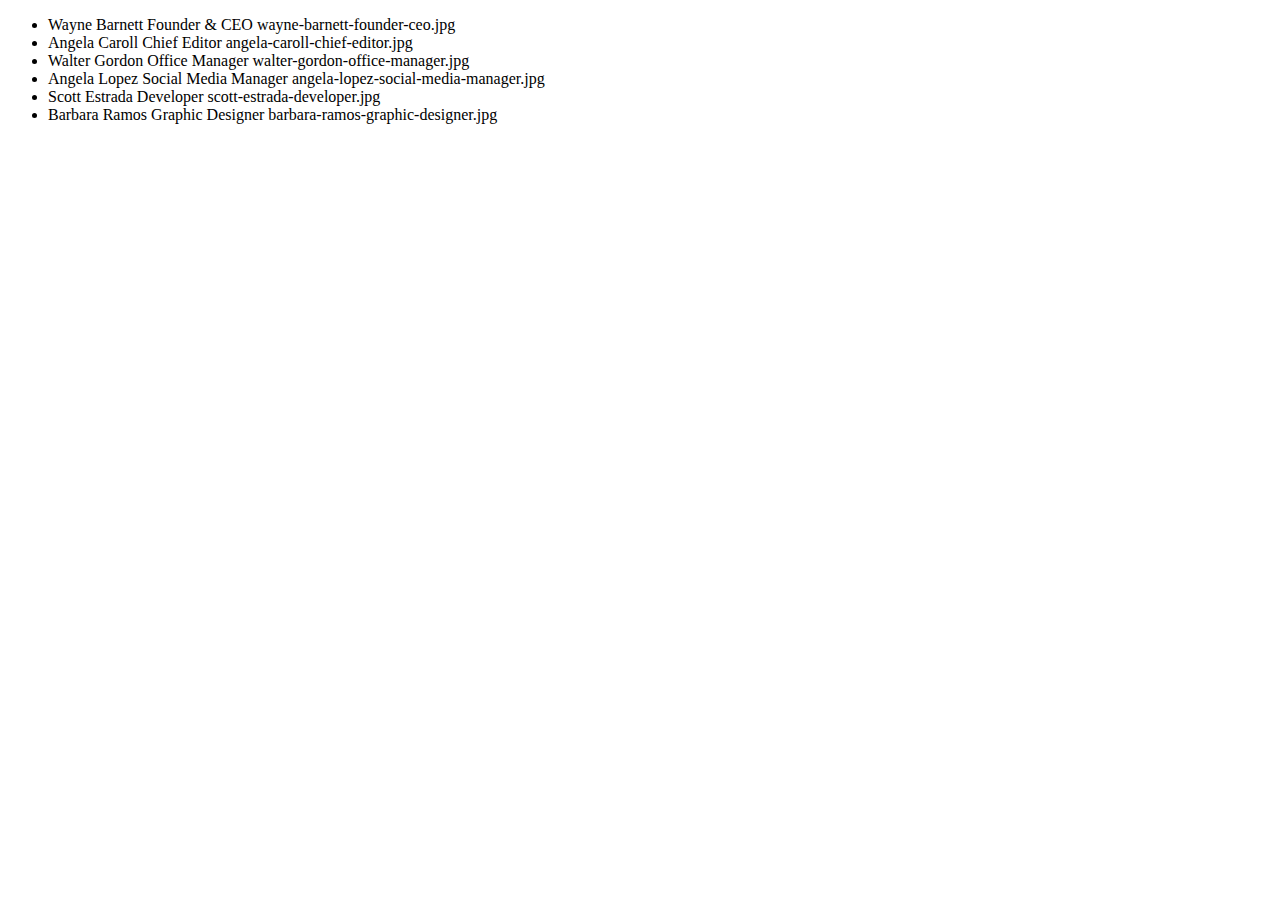
<file: index.html>
<!DOCTYPE html>
<html lang="en">
    <head>
        <meta charset="UTF-8">
        <meta http-equiv="X-UA-Compatible" content="IE=edge">
        <meta name="viewport" content="width=device-width, initial-scale=1.0">
        <title>Our Team</title>
    </head>
    <body>
        <div class="container">
            <div class="row">

            </div>
            <ul class="team">
                
            </ul>

        </div>
        <script type="text/javascript" src="./js/script.js"></script>
    </body>
</html>
</file>
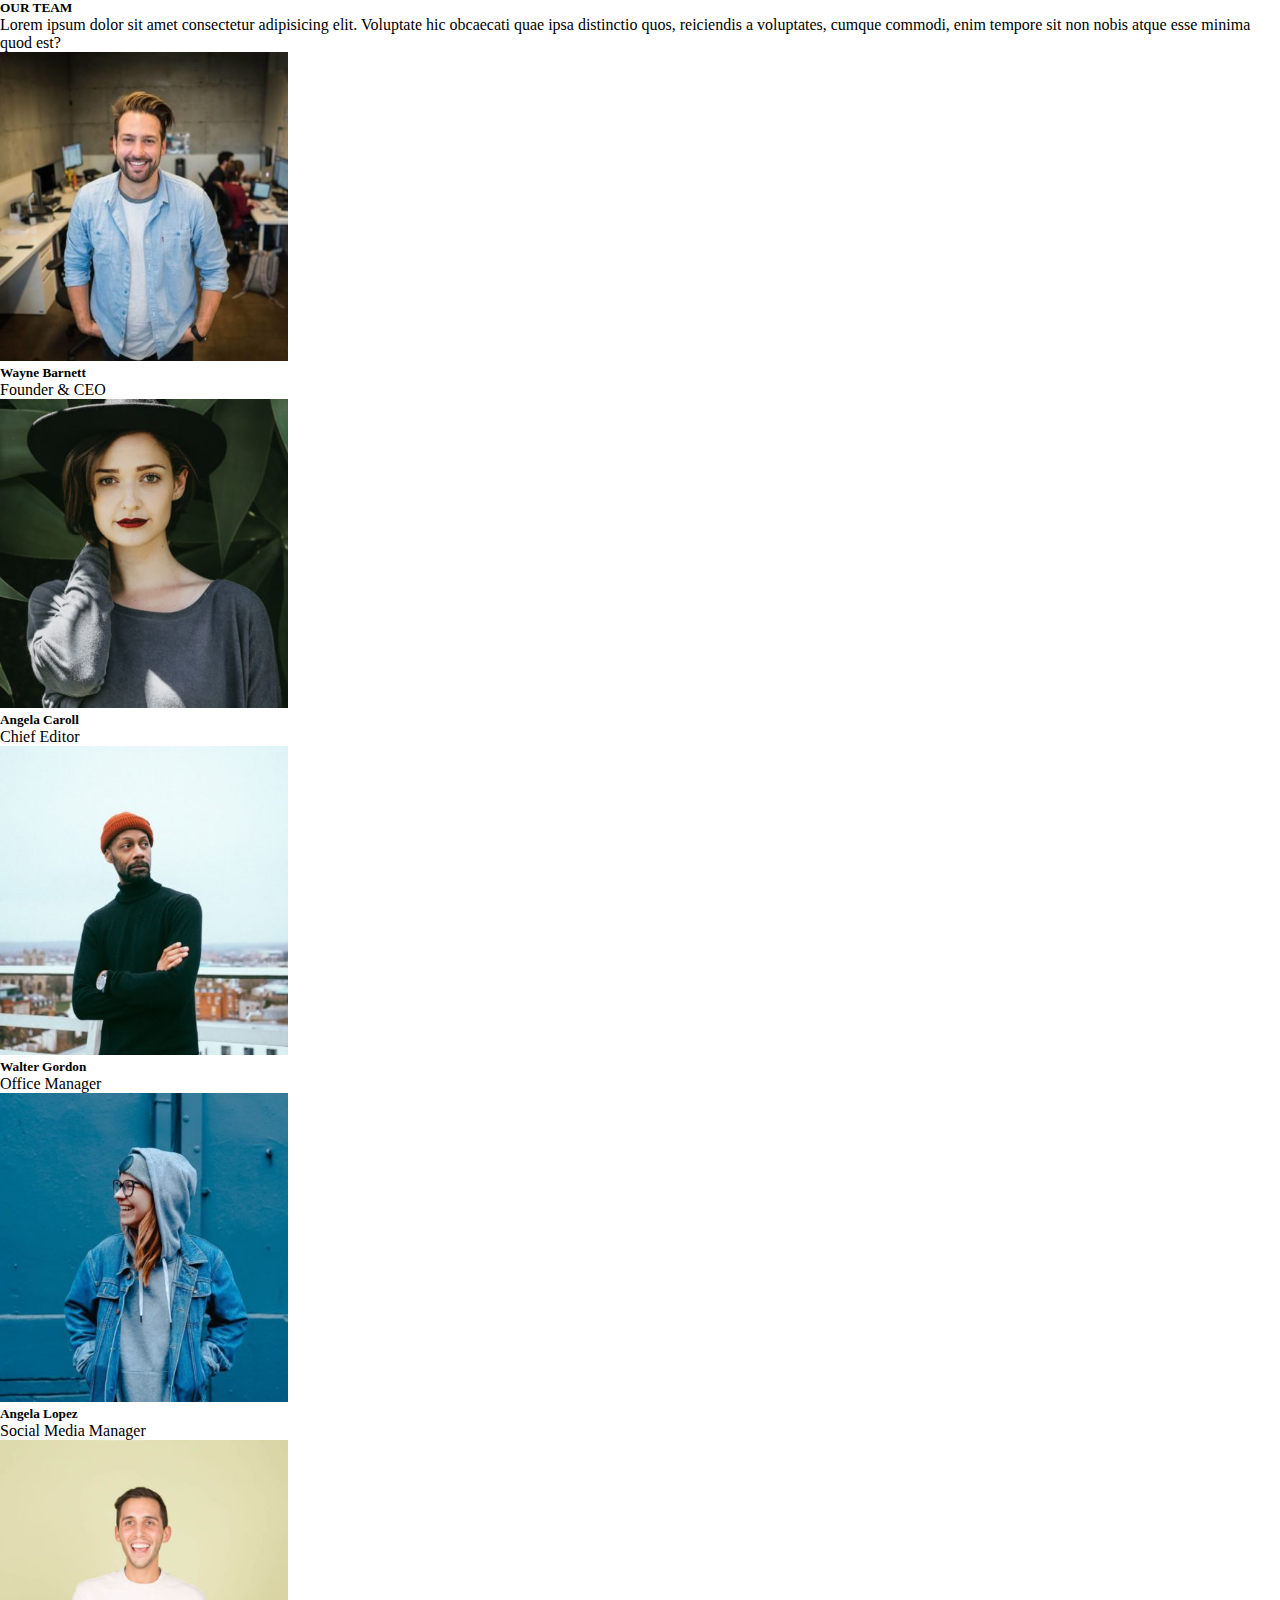
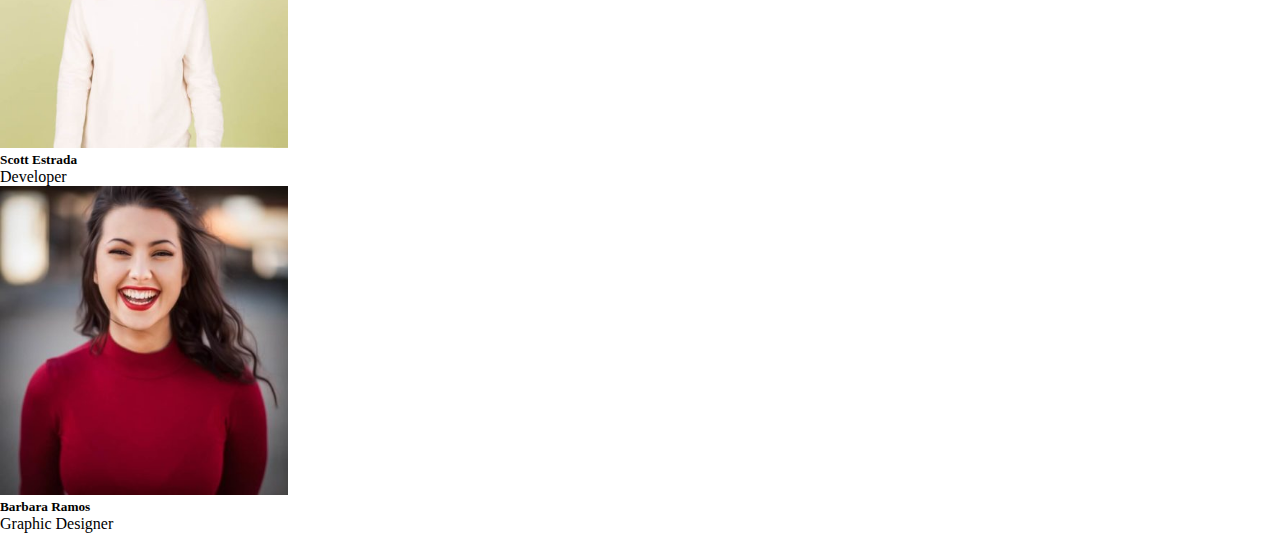
<file: bonus/index.html>
<!DOCTYPE html>
<html lang="en">
    <head>
        <meta charset="UTF-8">
        <meta http-equiv="X-UA-Compatible" content="IE=edge">
        <meta name="viewport" content="width=device-width, initial-scale=1.0">
        <link href="https://cdn.jsdelivr.net/npm/bootstrap@5.2.3/dist/css/bootstrap.min.css" rel="stylesheet" integrity="sha384-rbsA2VBKQhggwzxH7pPCaAqO46MgnOM80zW1RWuH61DGLwZJEdK2Kadq2F9CUG65" crossorigin="anonymous">
        <link rel="stylesheet" href="./css/style.css">
        <title>Our Team</title>
    </head>
    <body>
        <div class="container">
            <div class="row mt-5 justify-content-center">
                <div class="col-8 text-center ">
                    <h5>OUR TEAM</h5>
                    <p class="my-4 text-secondary">Lorem ipsum dolor sit amet consectetur adipisicing elit. Voluptate hic obcaecati quae ipsa distinctio quos, reiciendis a voluptates, cumque commodi, enim tempore sit non nobis atque esse minima quod est?</p>
                </div>
            </div>
            <div class="row justify-content-center row-cards"></div>  
        </div>
        <script type="text/javascript" src="./js/script.js"></script>
        <script src="https://cdn.jsdelivr.net/npm/bootstrap@5.2.3/dist/js/bootstrap.bundle.min.js" integrity="sha384-kenU1KFdBIe4zVF0s0G1M5b4hcpxyD9F7jL+jjXkk+Q2h455rYXK/7HAuoJl+0I4" crossorigin="anonymous"></script>
    </body>
</html>
</file>
<file: bonus/css/style.css>
*{
    margin: 0;
    padding: 0;
    box-sizing: border-box;
}


.content{
    width: 100%;
}

img{
    width: 100%;
}
</file>
